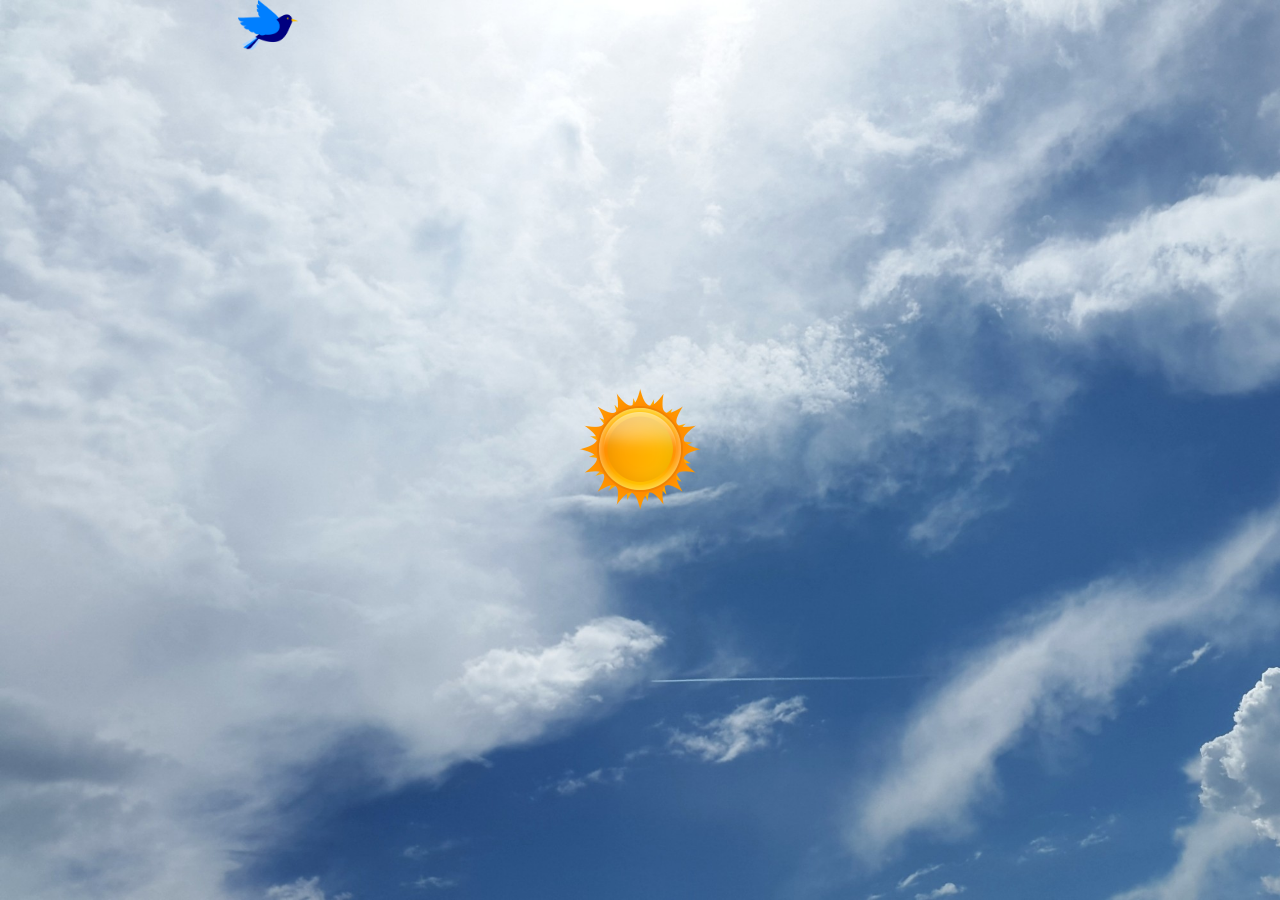
<file: obloha/index.html>
<html>
<head>
    <meta charset="utf-8">
    <title>Obloha</title>
	<link rel="stylesheet" href="styl.css">
</head>
	<body>
		<img class="sun" src="img/sun.png">
		<div class="bird top left flip"><img src="img/bird.png"></div>
		<div class="bird top right"></div>
		<div class="bird bottom left flip"></div>
		<div class="bird bottom right"></div>
	</body>
</html>
</file>
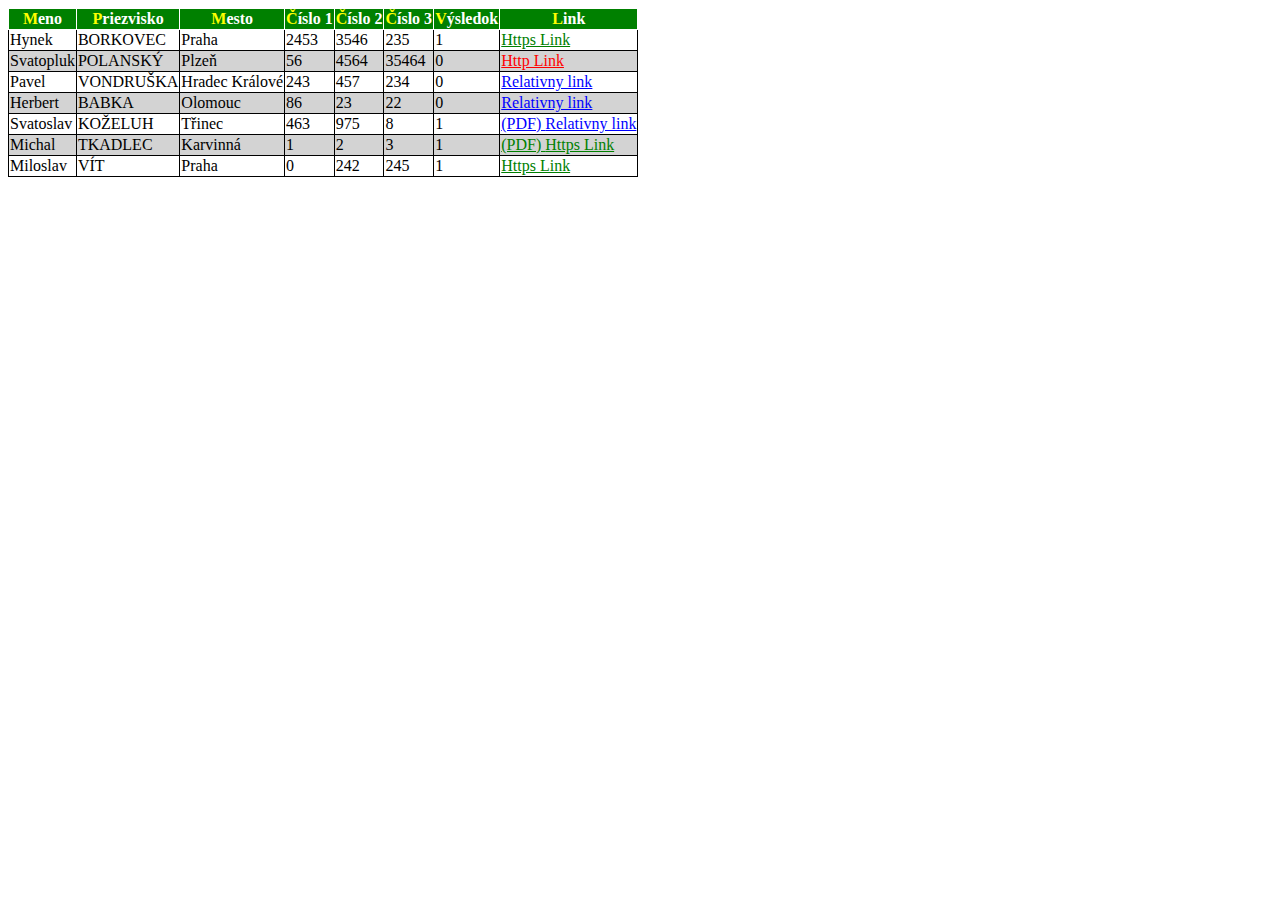
<file: selektory/index.html>
<!DOCTYPE html>
<html>
<head>
    <meta charset='utf-8'>
    <title>CSS Stylovanie</title>
    <meta name='viewport' content='width=device-width, initial-scale=1'>
    <link rel="stylesheet" href="styl.css">
</head>
<body>
    <table class="data">
        <tr>
            <th>Meno</th>
            <th>Priezvisko</th>
            <th>Mesto</th>
            <th>Číslo 1</th>
            <th>Číslo 2</th>
            <th>Číslo 3</th>
            <th>Výsledok</th>
            <th>Link</th>
        </tr>
        <tr>
            <td>Hynek</td>
            <td>Borkovec</td>
            <td>Praha</td>
            <td>2453</td>
            <td>3546</td>
            <td>235</td>
            <td>1</td>
            <td><a href="https://google.sk/http://aaa.bbb">Https Link</a></td>
        </tr>
        <tr>
            <td>Svatopluk</td>
            <td>Polanský</td>
            <td>Plzeň</td>
            <td>56</td>
            <td>4564</td>
            <td>35464</td>
            <td>0</td>
            <td><a href="http://google.sk">Http Link</a></td>
        </tr>
        <tr>
            <td>Pavel</td>
            <td>Vondruška</td>
            <td>Hradec Králové</td>
            <td>243</td>
            <td>457</td>
            <td>234</td>
            <td>0</td>
            <td><a href="index.html">Relativny link</a></td>
        </tr>
        <tr>
            <td>Herbert</td>
            <td>Babka</td>
            <td>Olomouc</td>
            <td>86</td>
            <td>23</td>
            <td>22</td>
            <td>0</td>
            <td><a href="index.html">Relativny link</a></td>
        </tr>
        <tr>
            <td>Svatoslav</td>
            <td>Koželuh</td>
            <td>Třinec</td>
            <td>463</td>
            <td>975</td>
            <td>8</td>
            <td>1</td>
            <td><a href="/subor.pdf">Relativny link</a></td>
        </tr>
        <tr>
            <td>Michal</td>
            <td>Tkadlec</td>
            <td>Karvinná</td>
            <td>1</td>
            <td>2</td>
            <td>3</td>
            <td>1</td>
            <td><a href="https://stranka.sk/subor.pdf">Https Link</a></td>
        </tr>
        <tr>
            <td>Miloslav</td>
            <td>Vít</td>
            <td>Praha</td>
            <td>0</td>
            <td>242</td>
            <td>245</td>
            <td>1</td>
            <td><a href="https://google.sk">Https Link</a></td>
        </tr>
    </table>
</body>
</html>
</file>
<file: obloha/styl.css>
body {
    background-image: url("img/sky.jpg");
    background-size: cover;
}

.sun {
    position: absolute;
    width: 128px;
    height: 128px;
    top: 50%;
    left: 50%;
    transform: translate(-50%, -50%);
}

.bird {
    background-size: contain;
    background-repeat: no-repeat;
    position: absolute;
}

.bird img {
    width: 20%;
}

.top {
    top: 0;
}

.left {
    left: 0;
}

.right {
    right: 0;
}

.bottom {
    bottom: 0;
}

.flip {
    transform: scaleX(-1);
}
</file>
<file: selektory/styl.css>
.data {
    border-collapse: collapse;
}

.data td, .data th {
    border: 1px solid;
}

.data th {
    color: white;
    background-color: green;
}

.data th::first-letter {
    color: yellow;
}

.data tr:nth-child(odd) {
    background-color: lightgray;
}

.data td:nth-child(2) {
    text-transform: uppercase;
}

.data tr:hover {
    background-color: gray;
}

.data a[href^="https://"] {
    color: green;
}

.data a[href^="http://"] {
    color: red;
}

.data td a:not([href^="http://"]):not([href^="https://"]) {
    color: blue;
}

.data a[href$=".pdf"]::before {
    content: "(PDF) ";
}
</file>
